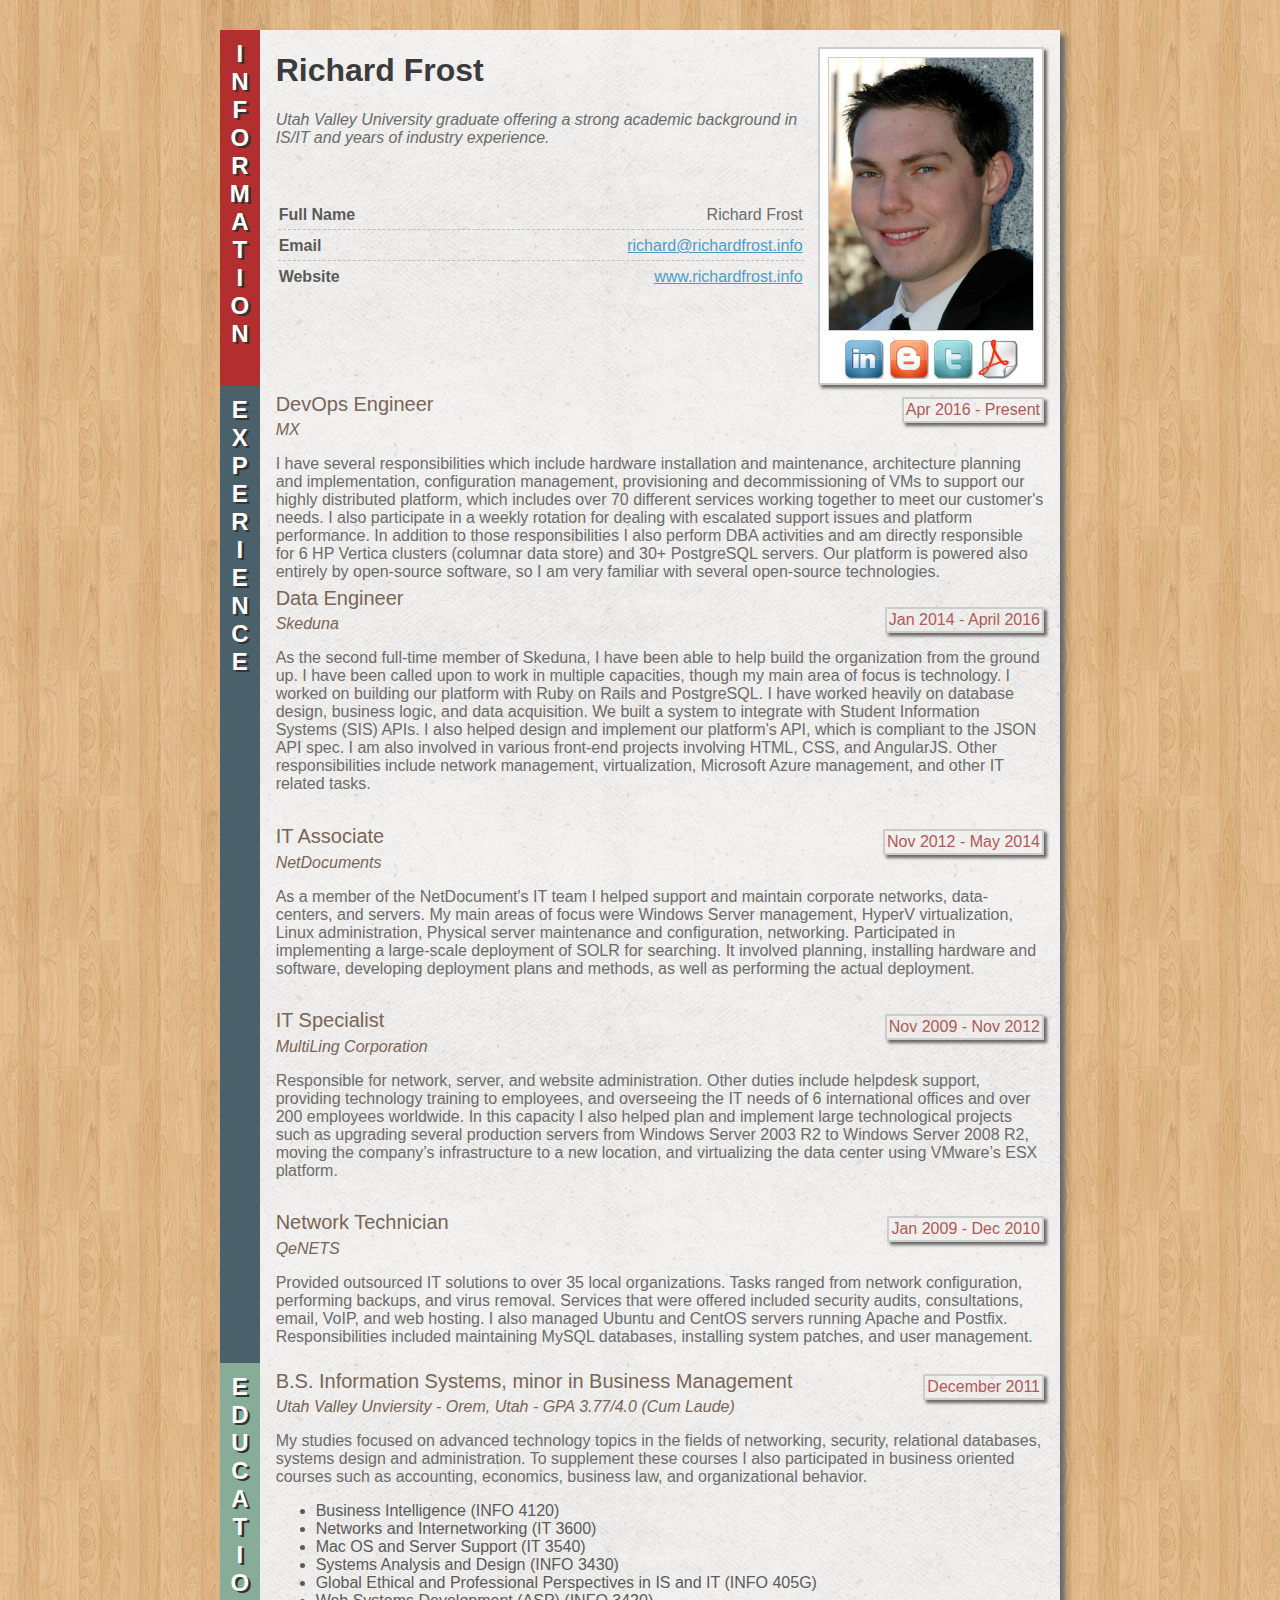
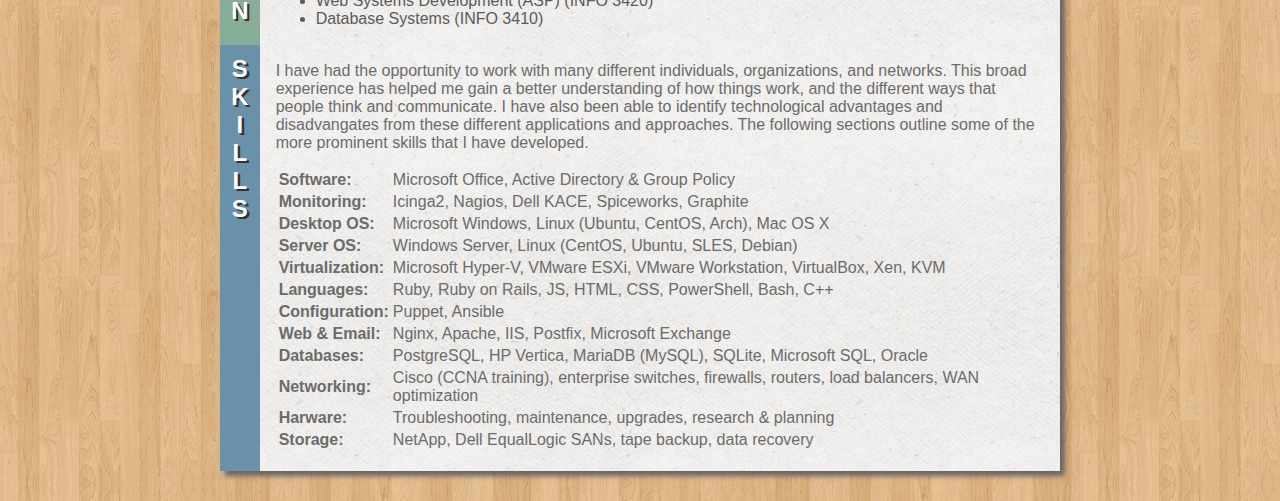
<file: resume/index.html>
<!DOCTYPE html PUBLIC "-//W3C//DTD XHTML 1.0 Transitional//EN" "http://www.w3.org/TR/xhtml1/DTD/xhtml1-transitional.dtd">
<html xmlns="http://www.w3.org/1999/xhtml">
<head>
  <title>Richard Frost - Resume</title>
  <meta http-equiv="Content-Type" content="text/html; charset=utf-8" />
  <link href="style.css" rel="stylesheet" type="text/css" />
  <link href="layout.css" rel="stylesheet" type="text/css" />
</head>
<body>

<div id="container">
<div id="outsideEdge">
<table id="layoutTable">

<tr>
	<td class="sidebar informationSB">
		I<br />N<br />F<br />O<br />R<br />M<br />A<br />T<br />I<br />O<br />N
	</td>
	<td class="content">
		<div id="profilePictureArea">
			<img src="./images/profile_pic.jpg" class="profileImage" alt="Richard Frost"/>
			<a href="http://www.linkedin.com/in/frostrichard" target="_blank"><img src="images/social-linkedin.png" alt="LinkedIn" class="socialMediaButtons"/></a>
			<a href="http://blog.richardfrost.info" target="_blank"><img src="images/social-blogger.png" alt="Blog" class="socialMediaButtons"/></a>
			<a href="https://twitter.com/#!/phr0styr" target="_blank"><img src="images/social-twitter.png" alt="Twitter" class="socialMediaButtons"/></a>
			<a href="http://www.richardfrost.info/resume/RichardFrost-Resume.pdf" target="_blank"><img src="images/social-pdf.png" alt="Printable Resume" class="socialMediaButtons"/></a>
		</div>

		<div id="informationArea">
		<h1><a href="http://richardfrost.info" class="hiddenHyperlink">Richard Frost</a></h1>

		<p class="italics">Utah Valley University graduate offering a strong academic background in IS/IT and years of industry experience.</p>
		<br />
		<br />
		<table id="informationTable">
			<tr>
				<td class="informationTableLeft">Full Name</td>
				<td class="informationTableRight">Richard Frost</td>
			</tr>
			<tr>
				<td class="informationTableLeft">Email</td>
				<td class="informationTableRight"><a href="mailto:richard@richardfrost.info">richard@richardfrost.info</a></td>
			</tr>
			<tr>
				<td class="informationTableLeft noBorder">Website</td>
				<td class="informationTableRight noBorder"><a href="http://www.richardfrost.info">www.richardfrost.info</a></td>
			</tr>
		</table>
		</div>

	</td>
</tr>
<tr>
	<td class="sidebar experienceSB">
		E<br />X<br />P<br />E<br />R<br />I<br />E<br />N<br />C<br />E
	</td>
	<td class="content">
		<div class="date">Apr 2016 - Present</div>
		<h2>DevOps Engineer</h2>
		<h3>MX</h3>
		<p>
			I have several responsibilities which include hardware installation and maintenance, architecture planning and implementation, configuration management, provisioning and decommissioning of VMs to support our highly distributed platform, which includes over 70 different services working together to meet our customer's needs. I also participate in a weekly rotation for dealing with escalated support issues and platform performance. In addition to those responsibilities I also perform DBA activities and am directly responsible for 6 HP Vertica clusters (columnar data store) and 30+ PostgreSQL servers. Our platform is powered also entirely by open-source software, so I am very familiar with several open-source technologies.
		</p>

		<div class="date">Jan 2014 - April 2016</div>
		<h2>Data Engineer</h2>
		<h3>Skeduna</h3>
		<p>
			As the second full-time member of Skeduna, I have been able to help build the organization from the ground up. I have been called upon to work in multiple capacities, though my main area of focus is technology. I worked on building our platform with Ruby on Rails and PostgreSQL. I have worked heavily on database design, business logic, and data acquisition. We built a system to integrate with Student Information Systems (SIS) APIs. I also helped design and implement our platform's API, which is compliant to the JSON API spec. I am also involved in various front-end projects involving HTML, CSS, and AngularJS. Other responsibilities include network management, virtualization, Microsoft Azure management, and other IT related tasks.
		</p>

		<div class="secondHeading">
		<div class="date">Nov 2012 - May 2014</div>
		<h2>IT Associate</h2>
		<h3>NetDocuments</h3>
		<p>
			As a member of the NetDocument's IT team I helped support and maintain corporate networks, data-centers, and servers. My main areas of focus were Windows Server management, HyperV virtualization, Linux administration, Physical server maintenance and configuration, networking. Participated in implementing a large-scale deployment of SOLR for searching. It involved planning, installing hardware and software, developing deployment plans and methods, as well as performing the actual deployment.
		</p>

		<div class="secondHeading">
		<div class="date">Nov 2009 - Nov 2012</div>
		<h2>IT Specialist</h2>
		<h3>MultiLing Corporation</h3>
		<p>
			Responsible for network, server, and website administration. Other duties include helpdesk support, providing technology training to employees, and overseeing the IT needs of 6 international offices and over 200 employees worldwide. In this capacity I also helped plan and implement large technological projects such as upgrading several production servers from Windows Server 2003 R2 to Windows Server 2008 R2, moving the company’s infrastructure to a new location, and virtualizing the data center using VMware’s ESX platform.
		</p>
		</div>

		<div class="secondHeading">
		<div class="date">Jan 2009 - Dec 2010</div>
		<h2>Network Technician</h2>
		<h3>QeNETS</h3>
		<p>
			Provided outsourced IT solutions to over 35 local organizations. Tasks ranged from network configuration, performing backups, and virus removal.  Services that were offered included security audits, consultations, email, VoIP, and web hosting. I also managed Ubuntu and CentOS servers running Apache and Postfix. Responsibilities included maintaining MySQL databases, installing system patches, and user management.
		</p>
		</div>
	</td>
</tr>
<tr>
	<td class="sidebar educationSB">
		E<br />D<br />U<br />C<br />A<br />T<br />I<br />O<br />N
	</td>
	<td class="content">
		<div class="date">December 2011</div>
		<h2>B.S. Information Systems, minor in Business Management</h2>
		<h3>Utah Valley Unviersity - Orem, Utah - GPA 3.77/4.0 (Cum Laude)</h3>
		<p>
			My studies focused on advanced technology topics in the fields of networking, security, relational databases, systems design and administration.
			To supplement these courses I also participated in business oriented courses such as accounting, economics, business law, and organizational behavior.
		</p>
		<ul>
			<li>Business Intelligence (INFO 4120)</li>
			<li>Networks and Internetworking (IT 3600)</li>
			<li>Mac OS and Server Support (IT 3540)</li>
			<li>Systems Analysis and Design (INFO 3430)</li>
			<li>Global Ethical and Professional Perspectives in IS and IT (INFO 405G)</li>
			<li>Web Systems Development (ASP) (INFO 3420)</li>
			<li>Database Systems (INFO 3410)</li>
		</ul>
	</td>
</tr>
<tr>
	<td class="sidebar skillsSB">
		S<br />K<br />I<br />L<br />L<br />S
	</td>
	<td class="content">
	<p>
		I have had the opportunity to work with many different individuals, organizations, and networks. This broad experience has helped
		me gain a better understanding of how things work, and the different ways that people think and communicate. I have also been able to identify technological advantages and disadvangates from these different applications and approaches. The following sections outline some of the more prominent skills that I have developed.
	</p>
	<table>
		<tr>
			<td class="skillsCategory">Software:</td>
			<td class="skillsItems">Microsoft Office, Active Directory &amp; Group Policy</td>
		</tr>
		<tr>
			<td class="skillsCategory">Monitoring:</td>
			<td class="skillsItems">Icinga2, Nagios, Dell KACE, Spiceworks, Graphite</td>
		</tr>
		<tr>
			<td class="skillsCategory">Desktop OS:</td>
			<td class="skillsItems">Microsoft Windows, Linux (Ubuntu, CentOS, Arch), Mac OS X</td>
		</tr>
		<tr>
			<td class="skillsCategory">Server OS:</td>
			<td class="skillsItems">Windows Server, Linux (CentOS, Ubuntu, SLES, Debian)</td>
		</tr>
		<tr>
			<td class="skillsCategory">Virtualization:</td>
			<td class="skillsItems">Microsoft Hyper-V, VMware ESXi, VMware Workstation, VirtualBox, Xen, KVM</td>
		</tr>
		<tr>
			<td class="skillsCategory">Languages:</td>
			<td class="skillsItems">Ruby, Ruby on Rails, JS, HTML, CSS, PowerShell, Bash, C++</td>
		</tr>
		<tr>
			<td class="skillsCategory">Configuration:</td>
			<td class="skillsItems">Puppet, Ansible</td>
		</tr>
		<tr>
			<td class="skillsCategory">Web &amp; Email:</td>
			<td class="skillsItems">Nginx, Apache, IIS, Postfix, Microsoft Exchange</td>
		</tr>
		<tr>
			<td class="skillsCategory">Databases:</td>
			<td class="skillsItems">PostgreSQL, HP Vertica, MariaDB (MySQL), SQLite, Microsoft SQL, Oracle</td>
		</tr>
		<tr>
			<td class="skillsCategory">Networking:</td>
			<td class="skillsItems">Cisco (CCNA training), enterprise switches, firewalls, routers, load balancers, WAN optimization</td>
		</tr>
		<tr>
			<td class="skillsCategory">Harware:</td>
			<td class="skillsItems">Troubleshooting, maintenance, upgrades, research &amp; planning</td>
		</tr>
		<tr>
			<td class="skillsCategory">Storage:</td>
			<td class="skillsItems">NetApp, Dell EqualLogic SANs, tape backup, data recovery</td>
		</tr>
	</table>
	<br />
	<!--
	<br />
	<h2>Desktop</h2>
	<ul>
		<li>Training</li>
		<li>Windows XP-8</li>
		<li>Linux: Ubuntu, Fedora, SUSE</li>
		<li>Virus/Malware Cleanup</li>
		<li>Data Recovery</li>
		<li></li>
	</ul>
	<h2>Networking</h2>
	<ul>
		<li>Wireless</li>
		<li>Cisco IOS</li>
		<li>Junos</li>
		<li></li>
		<li></li>
		<li></li>
	</ul>
	<h2>Enterprise</h2>
	<ul>
		<li>EqualLogic SANs</li>
		<li>Tape Backup</li>
		<li>Email Servers</li>
		<li>Web Servers</li>
		<li>Linux</li>
		<li>Database</li>
		<li>Windows Server</li>
		<li>VMware ESXi</li>
		<li>Dell KACE</li>
	</ul>
	-->
	</td>
</tr>

<!--
<tr>
	<td class="sidebar interestsSB">
		I<br />N<br />T<br />E<br />R<br />E<br />S<br />T<br />S
	</td>
	<td class="content">
		<h2>Family Life</h2>
		<p>
			One of my favorite ways to spend time away from work is with my family. I enjoy working around the house, outside, and in our garden. Spending time with my family is the greatest source of happiness in my life.
		</p>

		<div class="secondHeading">
		<h2>Tweaking &amp; Tinkering</h2>
		<p>
			I enjoy tinkering with things to better understand how they work, and to help me use them more effectively. I have found that I learn best by first understanding how and why things work.
		</p>
		</div>
	</td>
</tr>
-->
</table>

<!-- Validators -->
<!--
<p>
    <a href="http://validator.w3.org/check?uri=referer"><img
      src="http://www.w3.org/Icons/valid-xhtml10" alt="Valid XHTML 1.0 Transitional" height="31" width="88" /></a>
</p>
<p>
<a href="http://jigsaw.w3.org/css-validator/check/referer">
    <img style="border:0;width:88px;height:31px"
        src="http://jigsaw.w3.org/css-validator/images/vcss-blue"
        alt="Valid CSS!" />
</a>
</p>
-->
</div>
</div>
</body>
</html>
</file>
<file: resume/style.css>
body {
	background-image:url('./images/wood.jpg');
	font-family: tahoma, helvetica, arial, sans-serif;
	color: #6B6B6B;
}

#container {

}

#layoutTable{
	background-image:url(./images/dusty_paper.png);
	border-collapse: collapse;
	/* CSS 3 */
	-moz-box-shadow: 5px 5px 5px #666;
	-webkit-box-shadow: 5px 5px 5px #666;
	box-shadow: 5px 5px 5px #666;
	/* End CSS 3 */
}

.sidebar{
	color: white;
	text-align: center;
	font-family: �Trebuchet MS�, Helvetica, sans-serif;
	font-size: 24px;
	font-weight: bold;
	/* CSS 3 Styles */
	text-shadow: 0.1em 0.1em #333;
	/*
	-moz-box-shadow: 2px 0px 1px #666;
	-webkit-box-shadow: 2px 0px 1px #666;
	box-shadow: 2px 0px 1px #666;
	*/
	/* End CSS 3 */	
}

.informationSB{	background-color: #B32E2F; }
.experienceSB{ background-color: #4A606A; }
.skillsSB{ background-color: #6991AA; }
.educationSB{ background-color: #87AD98; }
.interestsSB{ background-color: #DF5E75; }

.content{
	text-align: left;
}

.date{
	color: #B05956;
	border: 2px double #CCCCCC;
	/* CSS 3 */
	-moz-box-shadow: 3px 3px 3px #666;
	-webkit-box-shadow: 3px 3px 3px #666;
	box-shadow: 3px 3px 3px #666;
	/* End CSS 3 */
}

.italics{
	font-style: italic;
}

p{
	color: #6B6B6B;
}

h1{
	color: #3B3B3B;
}

h2{
	line-height: 1px;
	/*display: inline; */
	font-size: 20px;
	font-weight: normal;
	color: #786557;
}

h3{
	font-size: 16px;
	font-style: italic;
	font-weight: normal;
	color: #786557;
}

ul{
	color: #5A5A5A;
}

.informationTable{
	font-size: 16px;
}

.informationTableLeft{
	font-weight: bold;
	width: 50%;
	line-height: 26px;
	color: #5A5A5A;
	border-bottom: 1px dashed #BFBEBE;
}

.informationTableRight{
	text-align: right;
	width: 50%;
	line-height: 26px;
	border-bottom: 1px dashed #BFBEBE;
}
#profilePictureArea{
	background-color: #FFFFFF;
	border: 2px double #CCCCCC;
	text-align: center;
	/* CSS 3 */
	-moz-box-shadow: 3px 3px 3px #666;
	-webkit-box-shadow: 3px 3px 3px #666;
	box-shadow: 3px 3px 3px #666;
	/* End CSS 3 */
}

.profileImage{
	border: 1px solid #CCCCCC;
}

.socialMediaButtons{
	width: 40px;
	height: 40px;
}

a, a:link, a:visited {
	color: #4A9DC6;
}

a:hover{
	color: #495EC6;
}

a.hiddenHyperlink,  a.hiddenHyperlink:link, a.hiddenHyperlink:visited {
	text-decoration: none;
	color: #3B3B3B;
}

a.hiddenHyperlink:hover {
	text-decoration: underline;
	color: #4A9DC6;
}

.noBorder{
	border: 0px;
}

.skillsCategory {
	font-weight: bold;
}
</file>
<file: resume/layout.css>
body {
	margin: 0px;
	padding: 0px;
}

#container {
	width: 900px;
	min-height: 700px;
	margin: 0px auto;
}

#outsideEdge{
	padding: 30px 30px;
}

#layoutTable{

}

.sidebar {
	width: 40px;
	padding-top: 10px;
	padding-bottom: 10px;
	vertical-align: top;
	/* overflow: auto; */
}

.content{
	padding-left: 16px;
	padding-right: 16px;
	width: 800px;
}

.date{
	margin-top: 10px;
	padding: 2px;
	display: inline;
	float: right;
}

.secondHeading{
	padding-top: 10px;
}

.profileImage{
	display:block;
	height: 272px;
	width: 204px;
	margin: 8px;
}

#profilePictureArea{
	margin-top: 16px;
	float: right;
}

.socialMediaButtons{
	width: 40px;
	height: 40px;
}

#informationTable{
	width: 530px;
}

#informationArea{
	width: 530px;
}
</file>
